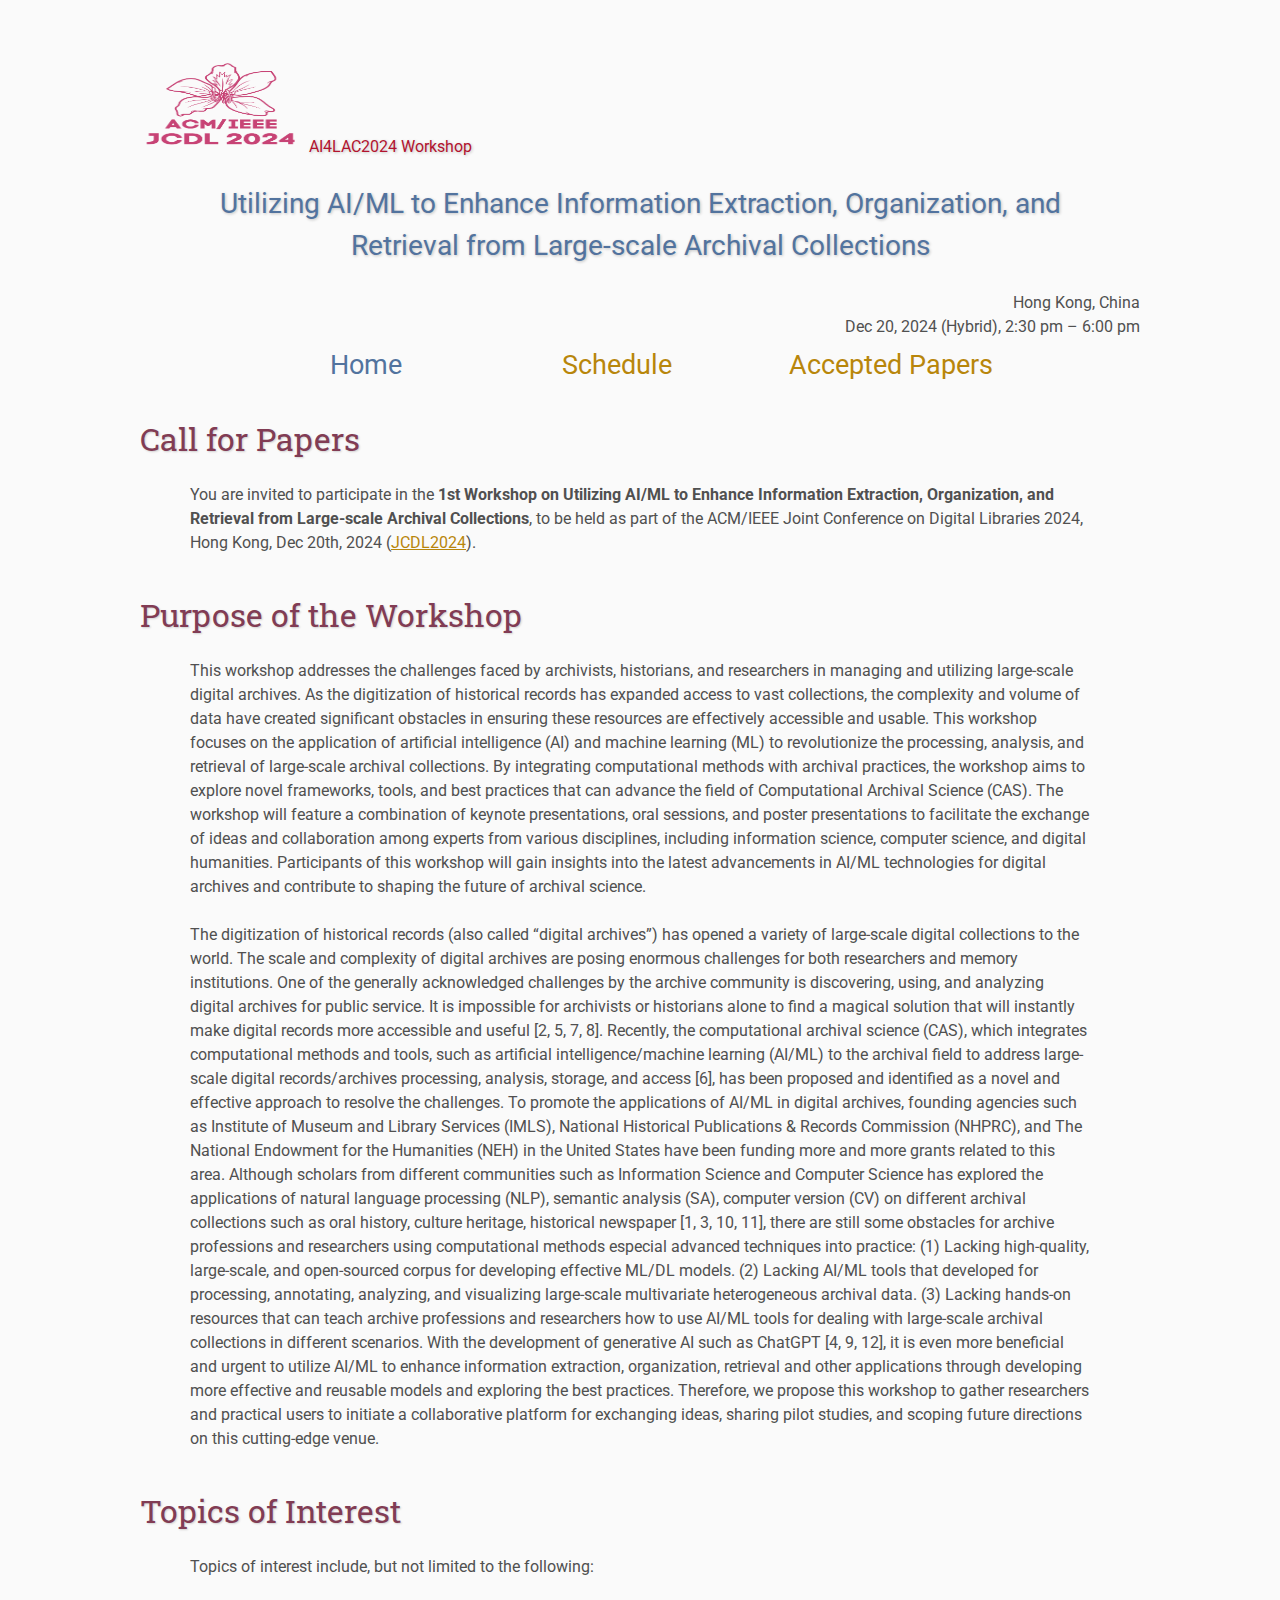
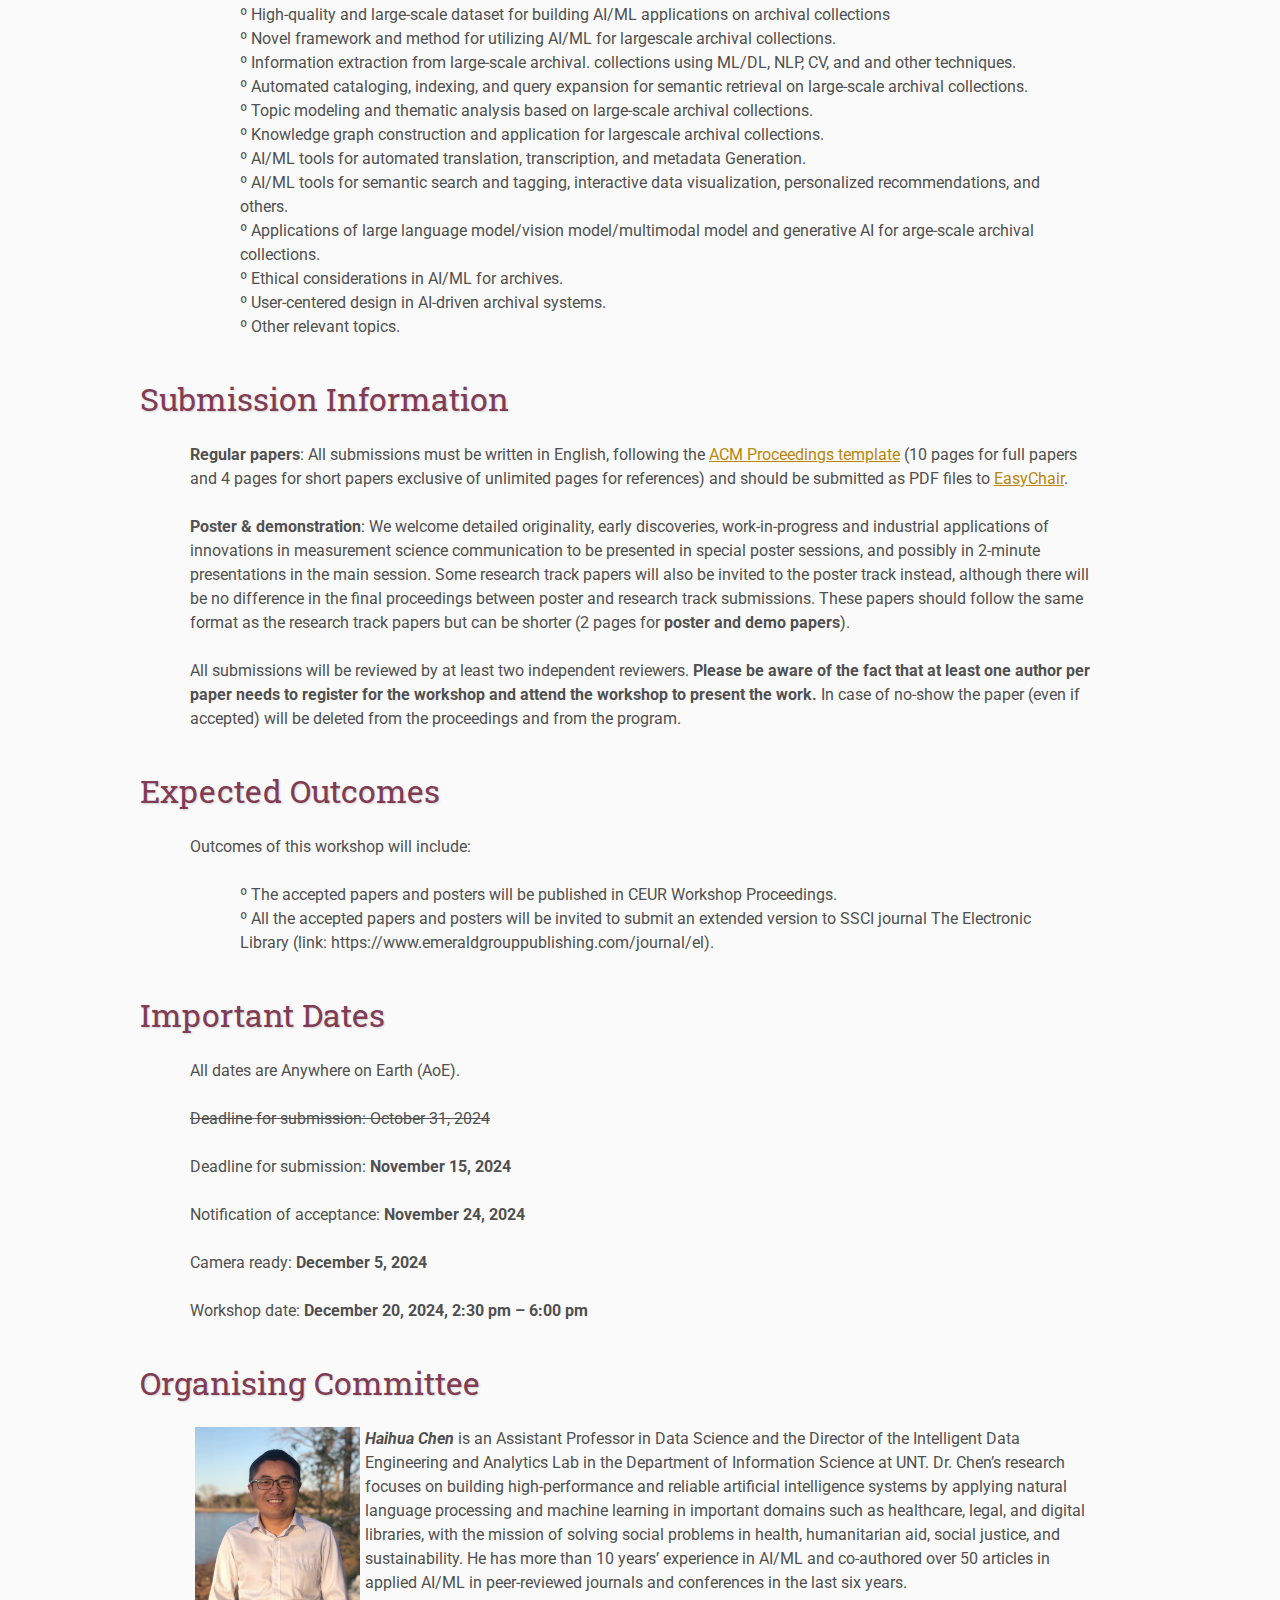
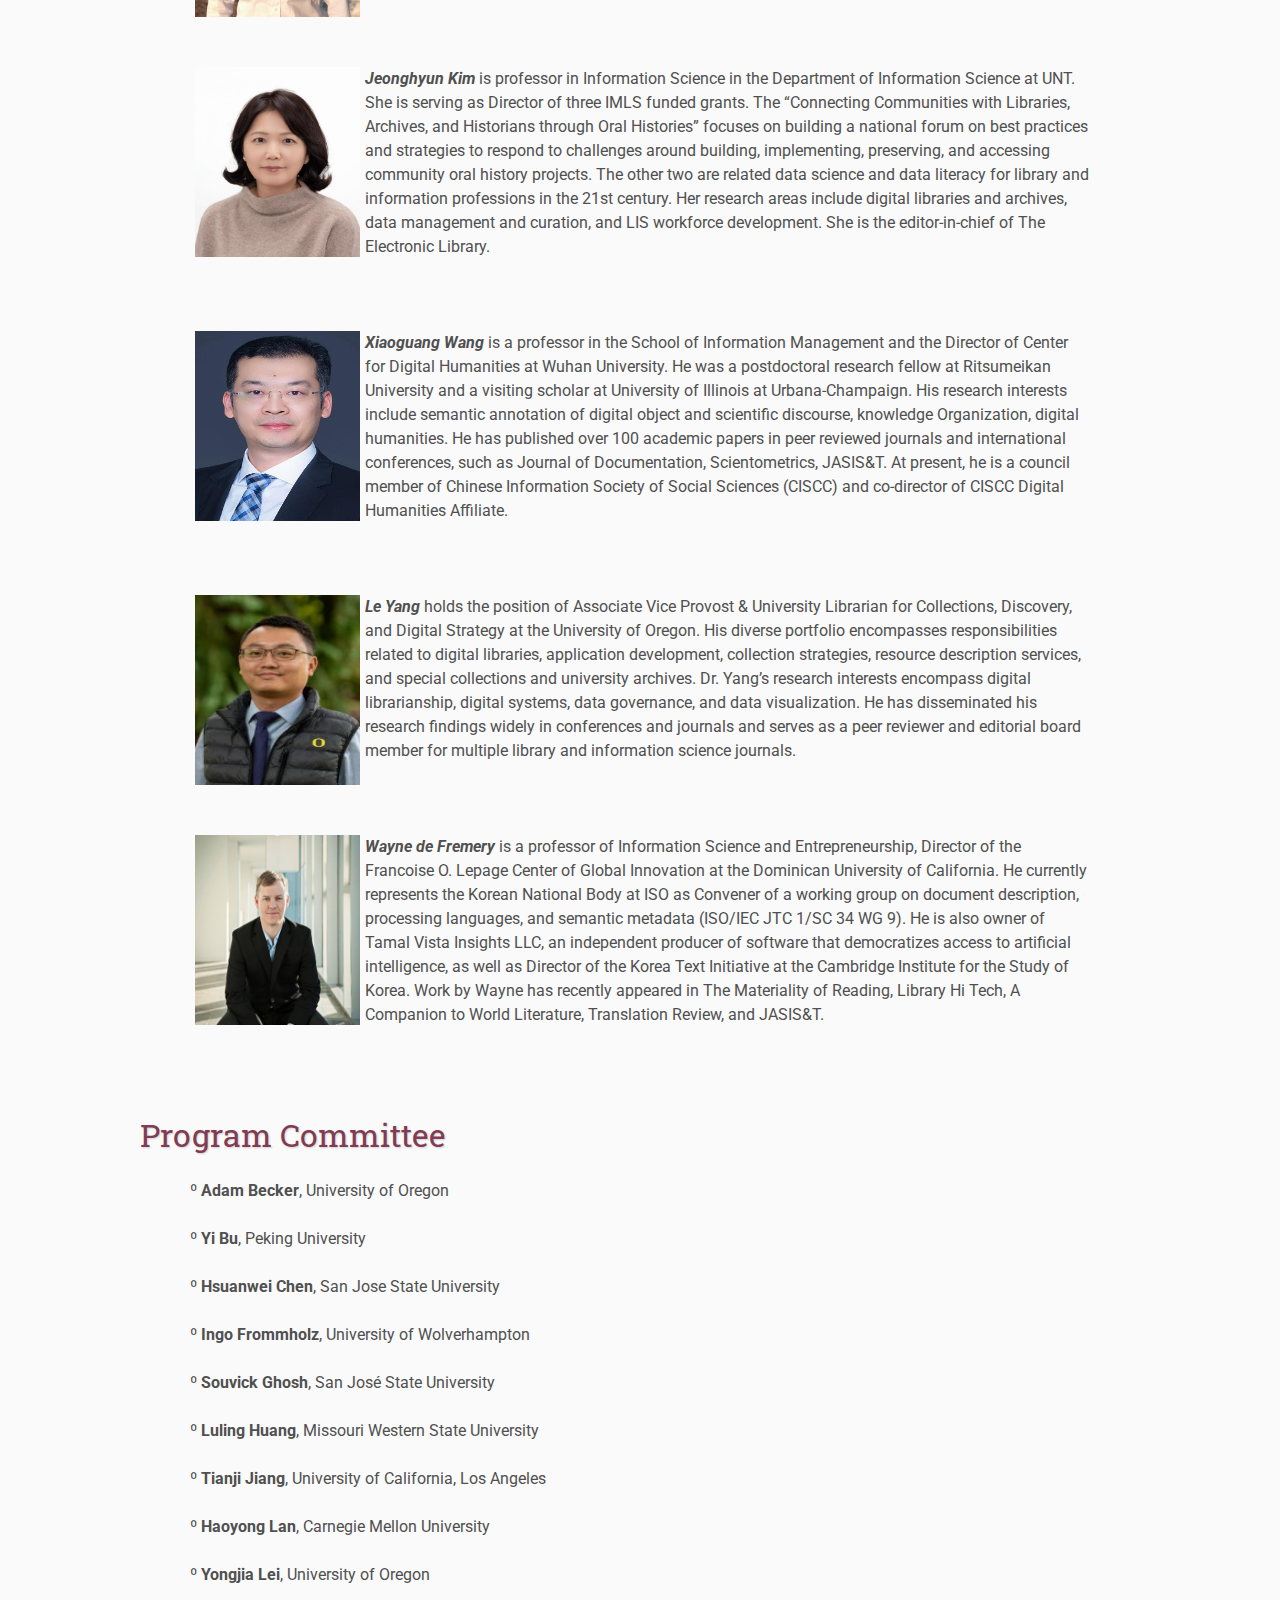
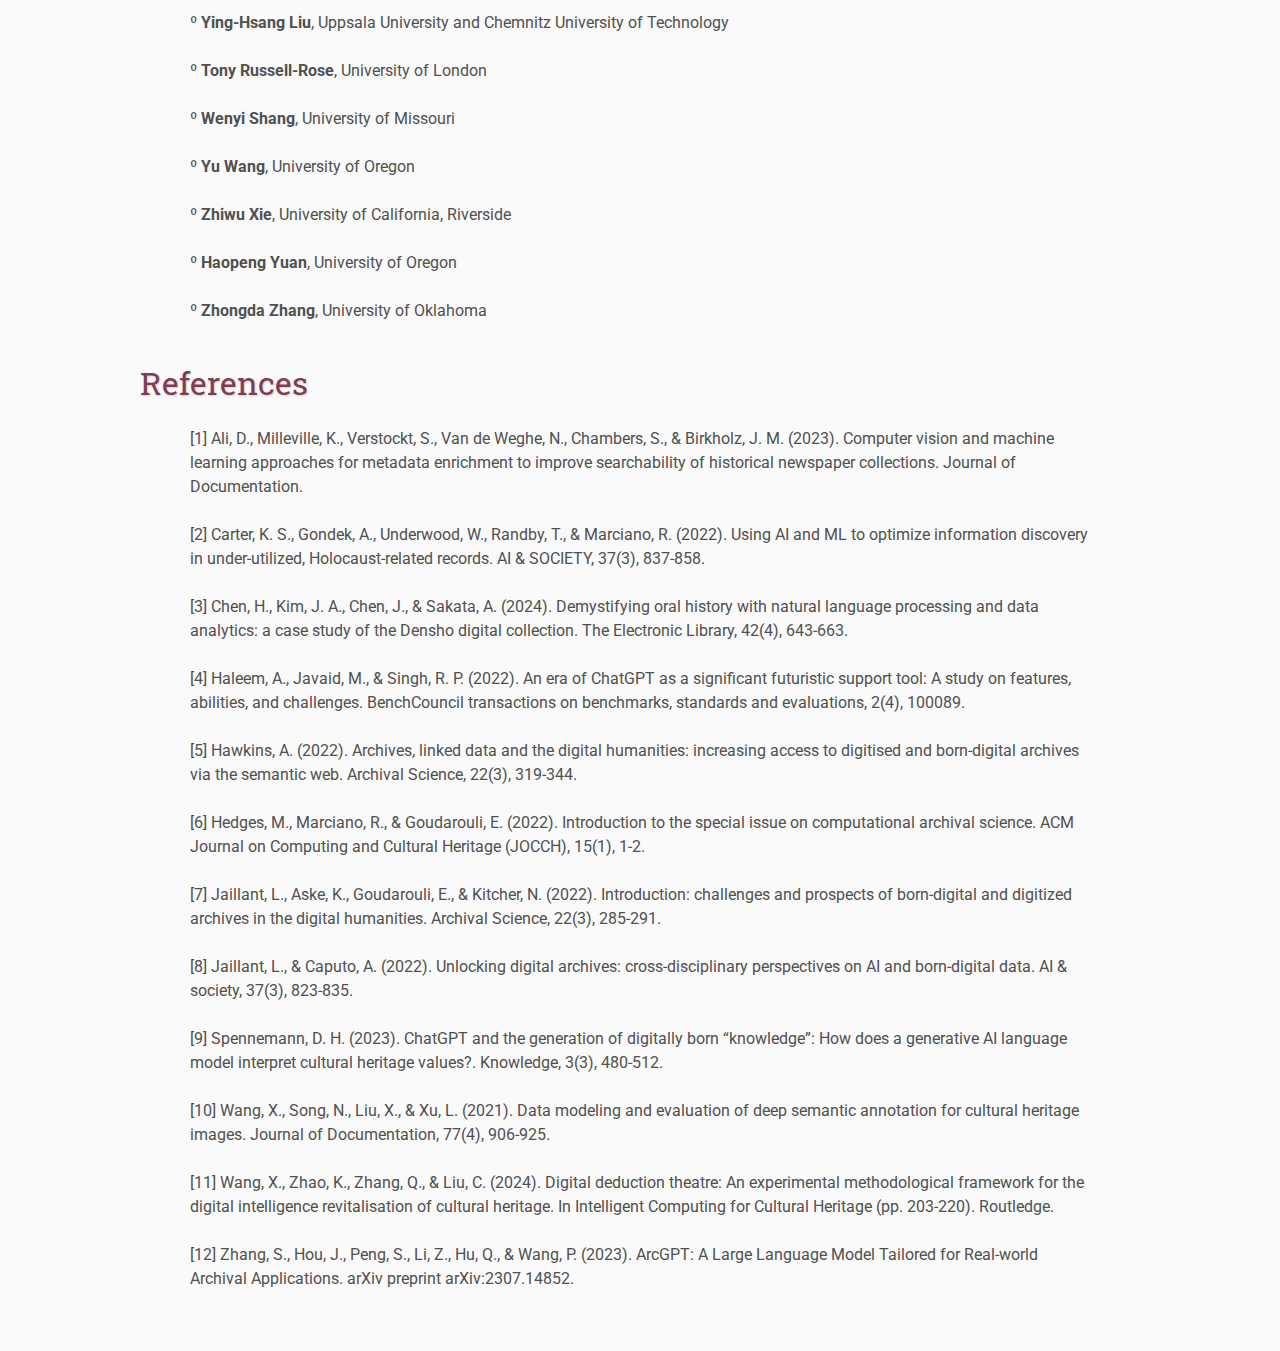
<file: index.html>
<!DOCTYPE html>
<html lang='en'>

<head>
    <base href=".">
    <link rel="shortcut icon" type="image/png" href="assets/favicon.png"/>
    <link rel="stylesheet" type="text/css" media="all" href="assets/main.css"/>
    <meta name="description" content="Conference Template">
    <meta name="resource-type" content="document">
    <meta name="distribution" content="global">
    <meta name="KeyWords" content="Conference">
    <title>JCDL2024 Workshop AI4LAC</title>
</head>
<!-- Google tag (gtag.js) -->
<script async src="https://www.googletagmanager.com/gtag/js?id=G-PVRDCS7M3W"></script>
<script>
  window.dataLayer = window.dataLayer || [];
  function gtag(){dataLayer.push(arguments);}
  gtag('js', new Date());

  gtag('config', 'G-PVRDCS7M3W');
</script>
<body>
    <img src="assets/jcdl2024-logo.png" alt="JCDL2024_LOGO"  width="165" height="92">
    <span class="title1">AI4LAC2024 Workshop</span><br>
	<p style="font-size: 28px; text-align: center; line-height: 1.5;" class="title2">
	    Utilizing AI/ML to Enhance Information Extraction, Organization, and Retrieval from Large-scale Archival Collections
	</p>
    <div align="right">
        Hong Kong, China
    </div>
    <div align="right">
        Dec 20, 2024 (Hybrid), 2:30 pm – 6:00 pm
    </div>
    <table class="navigation">
        <tr>
            <td class="navigation">
                <a class="current" title="Conference Home Page" href=".">Home</a>
            </td>
            <td class="navigation">
                <a title="Conference Program" href="program">Schedule</a> 
            </td>
	    <td class="navigation">
                <a title="Accepted Paper" href="paper">Accepted Papers</a> 
            </td>
        </tr>
    </table>
    <h2>Call for Papers</h2>
    <p>
        You are invited to participate in the <b>1st Workshop on Utilizing AI/ML to Enhance Information Extraction, Organization, and Retrieval from Large-scale Archival Collections</b>, to be held as part of the ACM/IEEE Joint Conference on Digital Libraries 2024, Hong Kong, Dec 20th, 2024 (<a href=" https://2024.jcdl.org/" target="_blank" rel="noopener noreferrer">JCDL2024</a>).
    </p>
    <h2>Purpose of the Workshop</h2>
    <p>
	This workshop addresses the challenges faced by archivists, historians, and researchers in managing and utilizing large-scale digital archives. As the digitization of historical records has expanded access to vast collections, the complexity and volume of data have created significant obstacles in ensuring these resources are effectively accessible and usable. This workshop focuses on the application of artificial intelligence (AI) and machine learning (ML) to revolutionize the processing, analysis, and retrieval of large-scale archival collections. By integrating computational methods with archival practices, the workshop aims to explore novel frameworks, tools, and best practices that can advance the field of Computational Archival Science (CAS). The workshop will feature a combination of keynote presentations, oral sessions, and poster presentations to facilitate the exchange of ideas and collaboration among experts from various disciplines, including information science, computer science, and digital humanities. Participants of this workshop will gain insights into the latest advancements in AI/ML technologies for digital archives and contribute to shaping the future of archival science.
    </p>
    <p>
	The digitization of historical records (also called “digital archives”) has opened a variety of large-scale digital collections to the world. The scale and complexity of digital archives are posing enormous challenges for both researchers and memory institutions. One of the generally acknowledged challenges by the archive community is discovering, using, and analyzing digital archives for public service. It is impossible for archivists or historians alone to find a magical solution that will instantly make digital records more accessible and useful [2, 5, 7, 8]. Recently, the computational archival science (CAS), which integrates computational methods and tools, such as artificial intelligence/machine learning (AI/ML) to the archival field to address large-scale digital records/archives processing, analysis, storage, and access [6], has been proposed and identified as a novel and effective approach to resolve the challenges. To promote the applications of AI/ML in digital archives, founding agencies such as Institute of Museum and Library Services (IMLS), National Historical Publications & Records Commission (NHPRC), and The National Endowment for the Humanities (NEH) in the United States have been funding more and more grants related to this area. Although scholars from different communities such as Information Science and Computer Science has explored the applications of natural language processing (NLP), semantic analysis (SA), computer version (CV) on different archival collections such as oral history, culture heritage, historical newspaper [1, 3, 10, 11], there are still some obstacles for archive professions and researchers using computational methods especial advanced techniques into practice: (1) Lacking high-quality, large-scale, and open-sourced corpus for developing effective ML/DL models. (2) Lacking AI/ML tools that developed for processing, annotating, analyzing, and visualizing large-scale multivariate heterogeneous archival data. (3) Lacking hands-on resources that can teach archive professions and researchers how to use AI/ML tools for dealing with large-scale archival collections in different scenarios. With the development of generative AI such as ChatGPT [4, 9, 12], it is even more beneficial and urgent to utilize AI/ML to enhance information extraction, organization, retrieval and other applications through developing more effective and reusable models and exploring the best practices. Therefore, we propose this workshop to gather researchers and practical users to initiate a collaborative platform for exchanging ideas, sharing pilot studies, and scoping future directions on this cutting-edge venue.
    </p>

    <h2>Topics of Interest</h2>
    <p>
        Topics of interest include, but not limited to the following:
    </p>
    <ul>
        <li>&ordm; High-quality and large-scale dataset for building AI/ML applications on archival collections</li>
        <li>&ordm; Novel framework and method for utilizing AI/ML for largescale archival collections.</li>
        <li>&ordm; Information extraction from large-scale archival. collections using ML/DL, NLP, CV, and and other techniques.</li>
        <li>&ordm; Automated cataloging, indexing, and query expansion for semantic retrieval on large-scale archival collections.</li> 
        <li>&ordm; Topic modeling and thematic analysis based on large-scale archival collections.</li>
        <li>&ordm; Knowledge graph construction and application for largescale archival collections.</li>
        <li>&ordm; AI/ML tools for automated translation, transcription, and metadata Generation.</li>
        <li>&ordm; AI/ML tools for semantic search and tagging, interactive data visualization, personalized recommendations, and others.</li>
        <li>&ordm; Applications of large language model/vision model/multimodal model and generative AI for arge-scale archival collections.</li>
        <li>&ordm; Ethical considerations in AI/ML for archives.</li>
        <li>&ordm; User-centered design in AI-driven archival systems.</li>
	<li>&ordm; Other relevant topics.</li>
    </ul>
    <h2>Submission Information</h2>
	<p>
		<b>Regular papers</b>: All submissions must be written in English, following the <a href="http://www.acm.org/publications/proceedings-template" target="_blank" rel="noopener noreferrer">ACM Proceedings template</a> (10 pages for full papers and 4 pages for short papers exclusive of unlimited pages for references) and should be submitted as PDF files to <a href="https://easychair.org/conferences/?conf=ai4lacworkshopjcdl20" target="_blank" rel="noopener noreferrer">EasyChair</a>.
	</p>
	<p>
		<b>Poster & demonstration</b>: We welcome detailed originality, early discoveries, work-in-progress and industrial applications of innovations in measurement science communication to be presented in special poster sessions, and possibly in 2-minute presentations in the main session. Some research track papers will also be invited to the poster track instead, although there will be no difference in the final proceedings between poster and research track submissions. These papers should follow the same format as the research track papers but can be shorter (2 pages for <b>poster and demo papers</b>).
	</p>
	<p>
		All submissions will be reviewed by at least two independent reviewers. <b>Please be aware of the fact that at least one author per paper needs to register for the workshop and attend the workshop to present the work.</b> In case of no-show the paper (even if accepted) will be deleted from the proceedings and from the program.
	</p>
	

    <h2>Expected Outcomes</h2>
    <p>
        Outcomes of this workshop will include:
    </p>
    <ul>
        <li>&ordm; The accepted papers and posters will be published in CEUR Workshop Proceedings.</li>
	<li>&ordm; All the accepted papers and posters will be invited to submit an extended version to SSCI journal The Electronic Library (link: https://www.emeraldgrouppublishing.com/journal/el).</li>
    </ul>
    <h2>Important Dates</h2>
    <p>
        All dates are Anywhere on Earth (AoE).
    </p>
    <p>
        <del>Deadline for submission: October 31, 2024</del>
    </p>
    <p>
        Deadline for submission: <b>November 15, 2024</b>
    </p>
    <p>
        Notification of acceptance: <b>November 24, 2024</b>
    </p>
    <p>
        Camera ready: <b>December 5, 2024</b>
    </p>
    <p>
        Workshop date: <b>December 20, 2024, 2:30 pm – 6:00 pm</b>
    </p>

    <h2>Organising Committee</h2>
	<p align="justify">
        	<img src="assets/chen.png" alt="Haihua Chen" style=" margin-left:5px;margin-right:5px;" width="165" height="190" class="u-pull-left" align="left">
		<i><b>Haihua Chen</b></i> is an Assistant Professor in Data Science and the Director of the Intelligent Data Engineering and Analytics Lab in the Department of Information Science at UNT. Dr. Chen’s research focuses on building high-performance and reliable artificial intelligence systems by applying natural language processing and machine learning in important domains such as healthcare, legal, and digital libraries, with the mission of solving social problems in health, humanitarian aid, social justice, and sustainability. He has more than 10 years’ experience in AI/ML and co-authored over 50 articles in applied AI/ML in peer-reviewed journals and conferences in the last six years.
	</p>
	<br>
	<p align="justify"> 
        	<img src="assets/jeonghyun_kim_2022.jpg" alt="Jeonghyun Kim" style=" margin-left:5px;margin-right:5px;" width="165" height="190" class="u-pull-left" align="left">
		<i><b>Jeonghyun Kim</b></i>  is professor in Information Science in the Department of Information Science at UNT. She is serving as Director of three IMLS funded grants. The “Connecting Communities with Libraries, Archives, and Historians through Oral Histories” focuses on building a national forum on best practices and strategies to respond to challenges around building, implementing, preserving, and accessing community oral history projects. The other two are related data science and data literacy for library and information professions in the 21st century. Her research areas include digital libraries and archives, data management and curation, and LIS workforce development. She is the editor-in-chief of The Electronic Library.
	</p>
	<br>
	<p align="justify">
       		<img src="assets/wang.jpg" alt="Xiaoguang Wang"  style=" margin-left:5px;margin-right:5px;" width="165" height="190" class="u-pull-left" align="left">
		<i><b>Xiaoguang Wang</b></i> is a professor in the School of Information Management and the Director of Center for Digital Humanities at Wuhan University. He was a postdoctoral research fellow at Ritsumeikan University and a visiting scholar at University of Illinois at Urbana-Champaign. His research interests include semantic annotation of digital object and scientific discourse, knowledge Organization, digital humanities. He has published over 100 academic papers in peer reviewed journals and international conferences, such as Journal of Documentation, Scientometrics, JASIS&T. At present, he is a council member of Chinese Information Society of Social Sciences (CISCC) and co-director of CISCC Digital Humanities Affiliate.
	</p>
       	</p>
	<br>
	<p align="justify">
	<img src="assets/ly2.jpg" alt="Le Yang"  style=" margin-left:5px;margin-right:5px;" width="165" height="190" class="u-pull-left" align="left">
	<i><b>Le Yang</b></i> holds the position of Associate Vice Provost & University Librarian for Collections, Discovery, and Digital Strategy at the University of Oregon. His diverse portfolio encompasses responsibilities related to digital libraries, application development, collection strategies, resource description services, and special collections and university archives. Dr. Yang’s research interests encompass digital librarianship, digital systems, data governance, and data visualization. He has disseminated his research findings widely in conferences and journals and serves as a peer reviewer and editorial board member for multiple library and information science journals.
	</p>
	<br>
	<p align="justify"> 
        	<img src="assets/wayne.png" alt="Wayne de Fremery"  style=" margin-left:5px;margin-right:5px;" width="165" height="190" class="u-pull-left" align="left">
		<i><b>Wayne de Fremery</b></i> is a professor of Information Science and Entrepreneurship, Director of the Francoise O. Lepage Center of Global Innovation at the Dominican University of California. He currently represents the Korean National Body at ISO as Convener of a working group on document description, processing languages, and semantic metadata (ISO/IEC JTC 1/SC 34 WG 9). He is also owner of Tamal Vista Insights LLC, an independent producer of software that democratizes access to artificial intelligence, as well as Director of the Korea Text Initiative at the Cambridge Institute for the Study of Korea. Work by Wayne has recently appeared in The Materiality of Reading, Library Hi Tech, A Companion to World Literature, Translation Review, and JASIS&T.
	</p>
	<br>
<h2>Program Committee</h2>
	
<p>&ordm; <b>Adam Becker</b>, University of Oregon</p>
<p>&ordm; <b>Yi	Bu</b>, Peking University</p>
<p>&ordm; <b>Hsuanwei Chen</b>, San Jose State University</p>
<p>&ordm; <b>Ingo Frommholz</b>, University of Wolverhampton</p>
<p>&ordm; <b>Souvick Ghosh</b>, San José State University</p>
<p>&ordm; <b>Luling Huang</b>, Missouri Western State University</p>
<p>&ordm; <b>Tianji Jiang</b>, University of California, Los Angeles</p>
<p>&ordm; <b>Haoyong Lan</b>, Carnegie Mellon University</p>
<p>&ordm; <b>Yongjia Lei</b>, University of Oregon</p>
<p>&ordm; <b>Ying-Hsang	Liu</b>, Uppsala University and Chemnitz University of Technology</p>
<p>&ordm; <b>Tony Russell-Rose</b>, University of London</p>
<p>&ordm; <b>Wenyi Shang</b>, University of Missouri</p>
<p>&ordm; <b>Yu	Wang</b>, University of Oregon</p>
<p>&ordm; <b>Zhiwu Xie</b>, University of California, Riverside</p>
<p>&ordm; <b>Haopeng Yuan</b>, University of Oregon</p>
<p>&ordm; <b>Zhongda Zhang</b>, University of Oklahoma</p>

<h2>References</h2>
<p> [1] Ali, D., Milleville, K., Verstockt, S., Van de Weghe, N., Chambers, S., & Birkholz, J. M. (2023). Computer vision and machine learning approaches for metadata enrichment to improve searchability of historical newspaper collections. Journal of Documentation. </p>
<p> [2] Carter, K. S., Gondek, A., Underwood, W., Randby, T., & Marciano, R. (2022). Using AI and ML to optimize information discovery in under-utilized, Holocaust-related records. AI & SOCIETY, 37(3), 837-858. </p>
<p> [3] Chen, H., Kim, J. A., Chen, J., & Sakata, A. (2024). Demystifying oral history with natural language processing and data analytics: a case study of the Densho digital collection. The Electronic Library, 42(4), 643-663. </p>
<p> [4] Haleem, A., Javaid, M., & Singh, R. P. (2022). An era of ChatGPT as a significant futuristic support tool: A study on features, abilities, and challenges. BenchCouncil transactions on benchmarks, standards and evaluations, 2(4), 100089. </p>
<p> [5] Hawkins, A. (2022). Archives, linked data and the digital humanities: increasing access to digitised and born-digital archives via the semantic web. Archival Science, 22(3), 319-344. </p>
<p> [6] Hedges, M., Marciano, R., & Goudarouli, E. (2022). Introduction to the special issue on computational archival science. ACM Journal on Computing and Cultural Heritage (JOCCH), 15(1), 1-2. </p>
<p> [7] Jaillant, L., Aske, K., Goudarouli, E., & Kitcher, N. (2022). Introduction: challenges and prospects of born-digital and digitized archives in the digital humanities. Archival Science, 22(3), 285-291. </p>
<p> [8] Jaillant, L., & Caputo, A. (2022). Unlocking digital archives: cross-disciplinary perspectives on AI and born-digital data. AI & society, 37(3), 823-835. </p>
<p> [9] Spennemann, D. H. (2023). ChatGPT and the generation of digitally born “knowledge”: How does a generative AI language model interpret cultural heritage values?. Knowledge, 3(3), 480-512. </p>
<p> [10] Wang, X., Song, N., Liu, X., & Xu, L. (2021). Data modeling and evaluation of deep semantic annotation for cultural heritage images. Journal of Documentation, 77(4), 906-925. </p>
<p> [11] Wang, X., Zhao, K., Zhang, Q., & Liu, C. (2024). Digital deduction theatre: An experimental methodological framework for the digital intelligence revitalisation of cultural heritage. In Intelligent Computing for Cultural Heritage (pp. 203-220). Routledge. </p>
<p> [12] Zhang, S., Hou, J., Peng, S., Li, Z., Hu, Q., & Wang, P. (2023). ArcGPT: A Large Language Model Tailored for Real-world Archival Applications. arXiv preprint arXiv:2307.14852. </p>



</body>
</html>
</file>
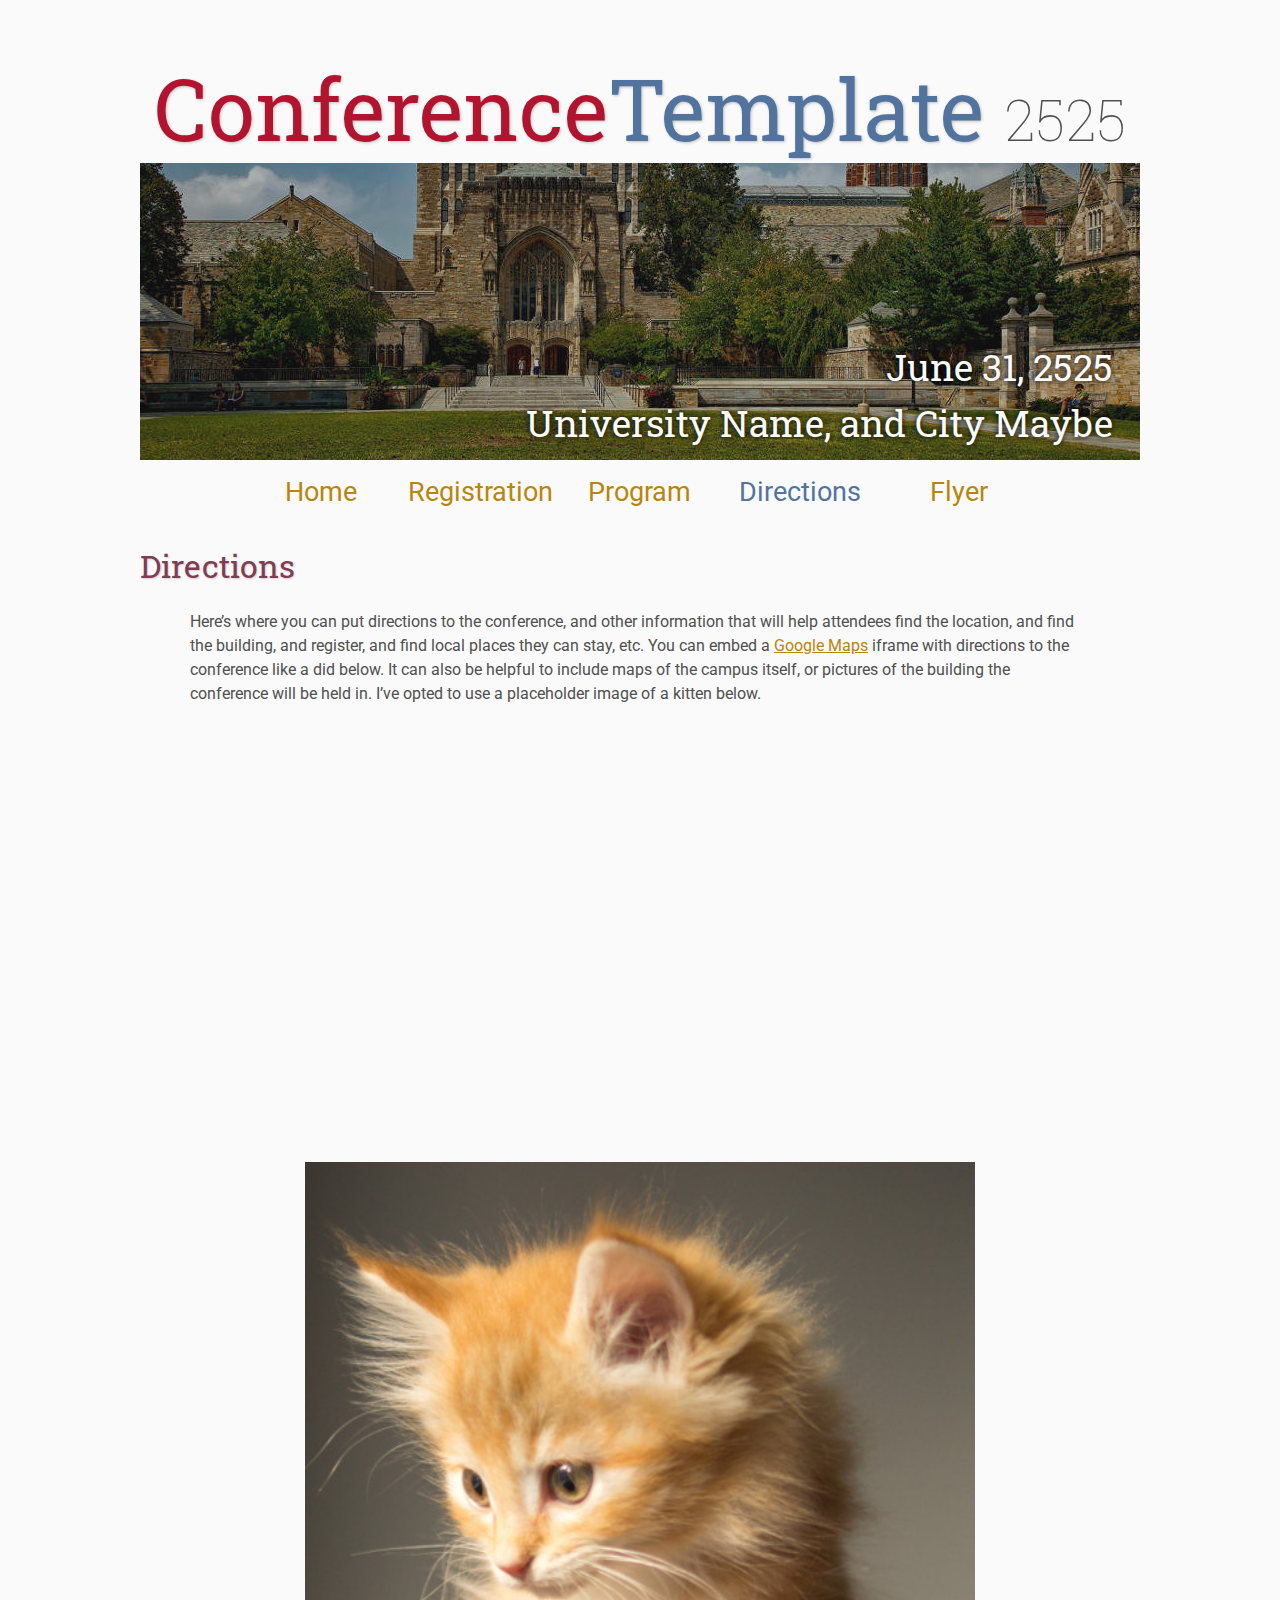
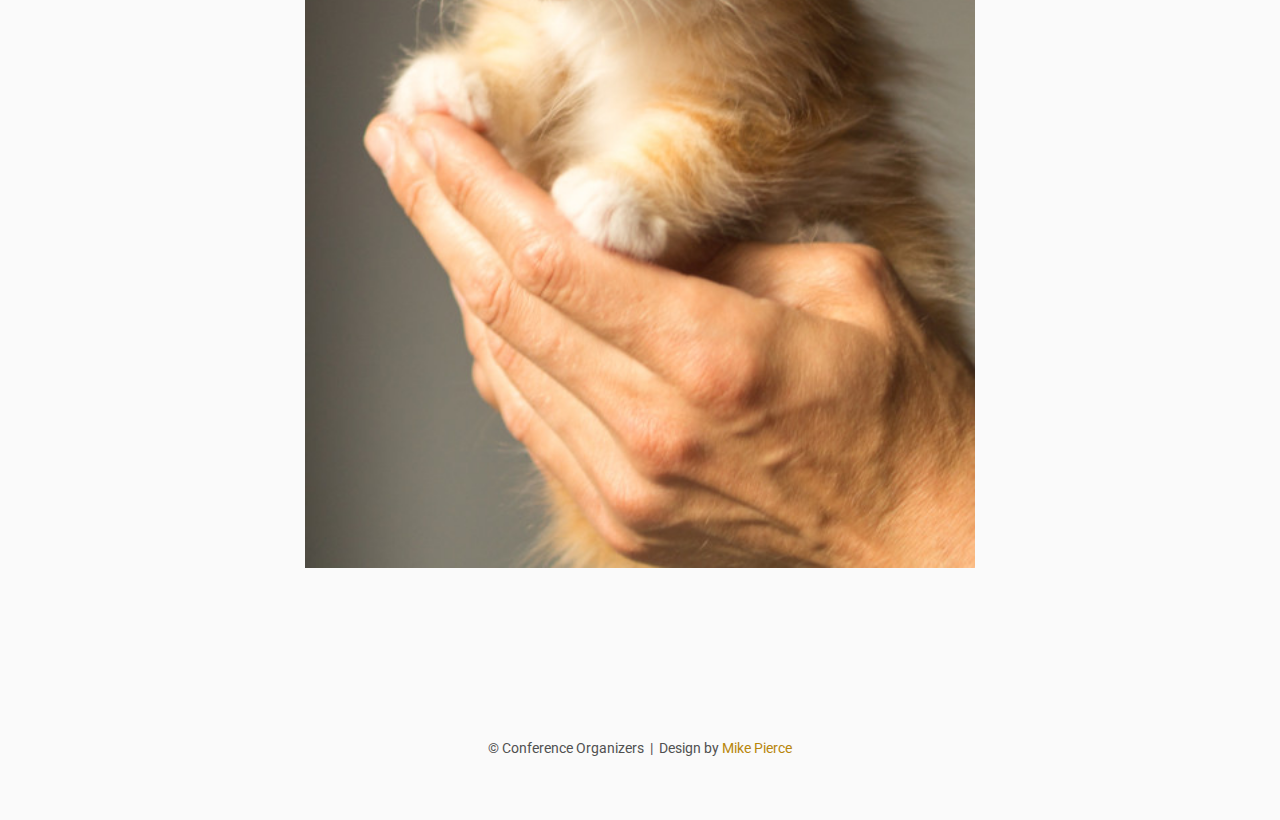
<file: directions/index.html>
<!DOCTYPE html>
<html lang='en'>

<head>
    <base href="..">
    <link rel="shortcut icon" type="image/png" href="assets/favicon.png"/>
    <link rel="stylesheet" type="text/css" media="all" href="assets/main.css"/>
    <meta name="description" content="Conference Template">
    <meta name="resource-type" content="document">
    <meta name="distribution" content="global">
    <meta name="KeyWords" content="Conference">
    <title>Directions | Conference Template</title>
</head>

<body>

    <div class="banner">
        <img src="assets/banner.jpg" alt="Conference Template Banner">
        <div class="top-left">
            <span class="title1">Conference</span><span class="title2">Template</span> <span class="year">2525</span>
        </div>
        <div class="bottom-right">
            June 31, 2525 <br> University Name, and City Maybe
        </div>
    </div>

    <table class="navigation">
        <tr>
            <td class="navigation">
                <a title="Conference Home Page" href=".">Home</a>
            </td>
            <td class="navigation">
                <a title="Register for the Conference" href="registration">Registration</a>
            </td>
            <td class="navigation">
                <a title="Conference Program" href="program">Program</a> 
            </td>
            <td class="navigation">
                <a class="current" title="Directions to the Conference" href="directions">Directions</a>
            </td>
            <td class="navigation">
                <a title="Conference Flyer" href="flyer">Flyer</a>
            </td>
        </tr>
    </table>


    <h2>Directions</h2>
    <p>
        Here&rsquo;s where you can put directions to the conference,
        and other information that will help attendees find the location,
        and find the building, and register, and find local places they can stay, etc.
        You can embed a <a href="https://www.google.com/maps">Google Maps</a> iframe
        with directions to the conference like a did below.
        It can also be helpful to include maps of the campus itself,
        or pictures of the building the conference will be held in.
        I&rsquo;ve opted to use a placeholder image of a kitten below.
    </p>

    <iframe class="directions" src="https://www.google.com/maps/embed?pb=!1m18!1m12!1m3!1d134998.56138929052!2d-121.98776790326531!3d37.869213445646146!2m3!1f0!2f0!3f0!3m2!1i1024!2i768!4f13.1!3m3!1m2!1s0x808ff431db2f96d1%3A0x8b99d90a20aa67de!2sMt+Diablo!5e0!3m2!1sen!2sus!4v1561787340910!5m2!1sen!2sus"></iframe>

    <img class="center" src="assets/kitten4.jpg" alt="This is just a kitten right now" id="kitten">

    <footer>
        &copy; Conference Organizers
        &nbsp;|&nbsp; Design by <a href="https://github.com/mikepierce">Mike Pierce</a>
    </footer>

</body>
</html>
</file>
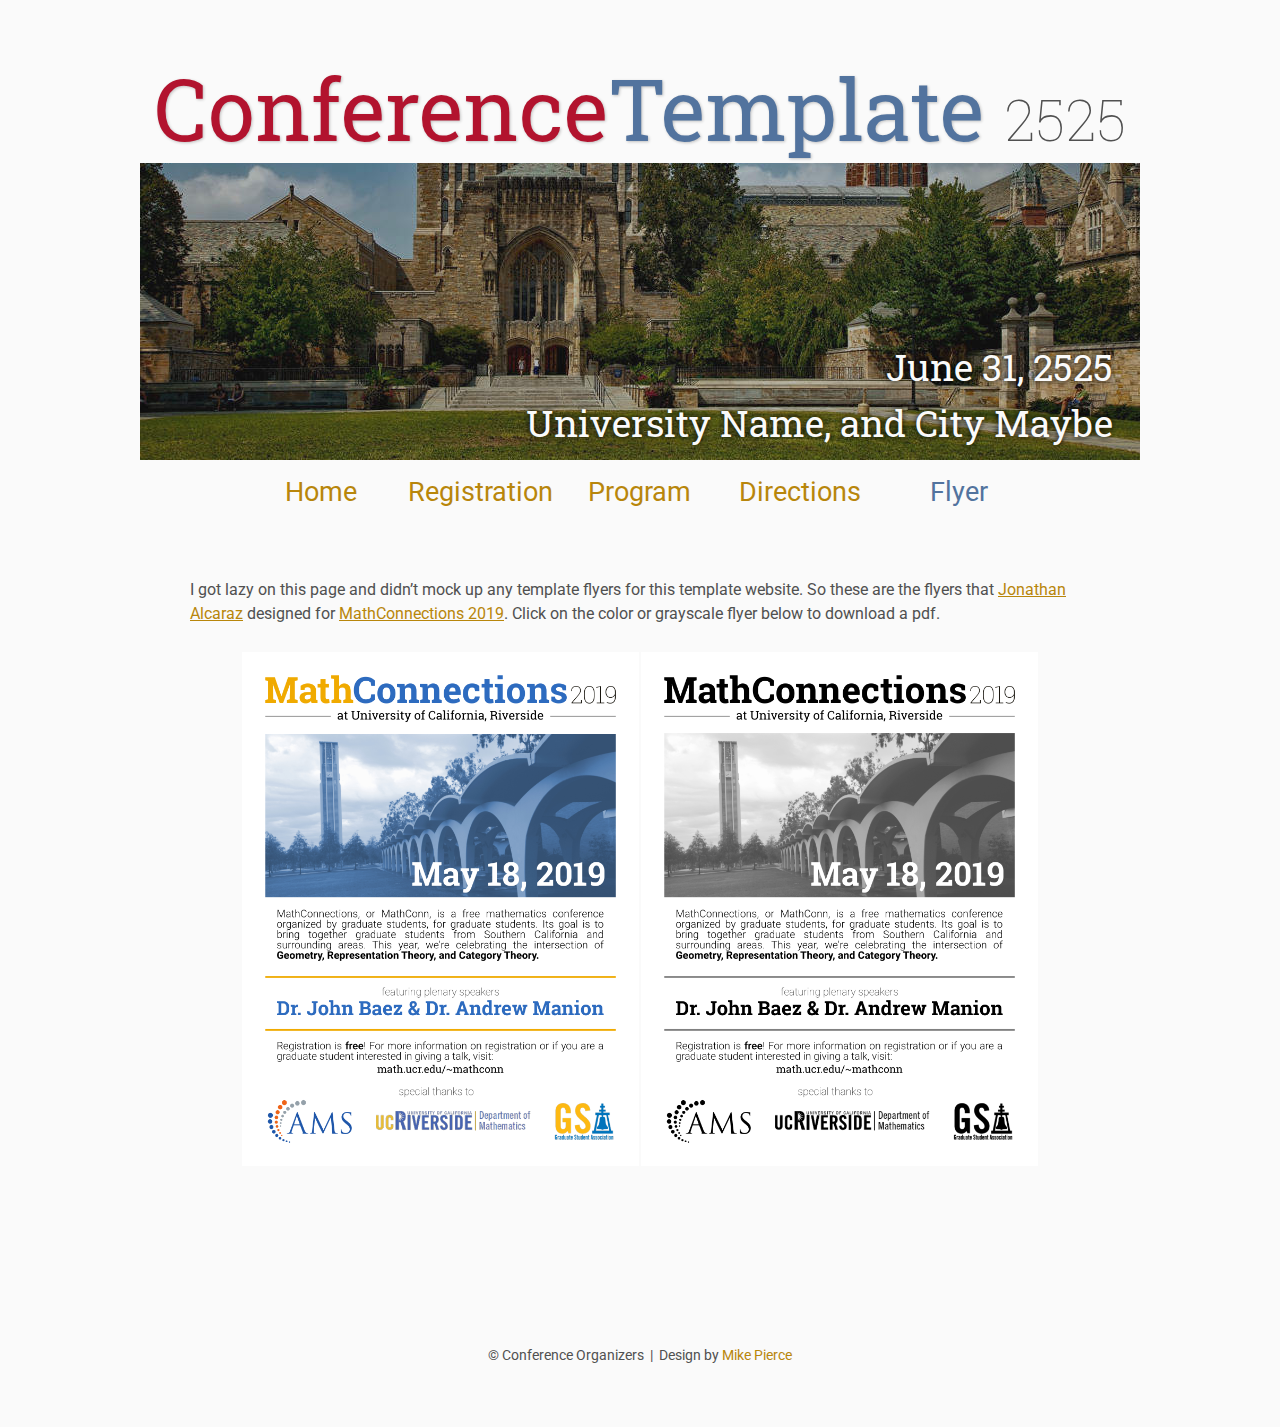
<file: flyer/index.html>
<!DOCTYPE html>
<html lang='en'>

<head>
    <base href="..">
    <link rel="shortcut icon" type="image/png" href="assets/favicon.png"/>
    <link rel="stylesheet" type="text/css" media="all" href="assets/main.css"/>
    <meta name="description" content="Conference Template">
    <meta name="resource-type" content="document">
    <meta name="distribution" content="global">
    <meta name="KeyWords" content="Conference">
    <title>Flyer | Conference Template</title>
</head>

<body>

    <div class="banner">
        <img src="assets/banner.jpg" alt="Conference Template Banner">
        <div class="top-left">
            <span class="title1">Conference</span><span class="title2">Template</span> <span class="year">2525</span>
        </div>
        <div class="bottom-right">
            June 31, 2525 <br> University Name, and City Maybe
        </div>
    </div>

    <table class="navigation">
        <tr>
            <td class="navigation">
                <a title="Conference Home Page" href=".">Home</a>
            </td>
            <td class="navigation">
                <a title="Register for the Conference" href="registration">Registration</a>
            </td>
            <td class="navigation">
                <a title="Conference Program" href="program">Program</a> 
            </td>
            <td class="navigation">
                <a title="Directions to the Conference" href="directions">Directions</a>
            </td>
            <td class="navigation">
                <a class="current" title="Conference Flyer" href="flyer">Flyer</a>
            </td>
        </tr>
    </table>

    <br>

    <p>
        I got lazy on this page and didn&rsquo;t mock up any template flyers for this template website.
        So these are the flyers that <a target="_blank" href="https://math.jonathanalcaraz.com/">Jonathan Alcaraz</a>
        designed for <a target="_blank" href="http://math.ucr.edu/~mathconn/">MathConnections 2019</a>.
        Click on the color or grayscale flyer below to download a pdf.
    </p>

    <table class="flyers">
        <tr>
            <td class="flyer">
                <a href="assets/MathConnections-Flyer.pdf">
                    <img src="assets/MathConnections-Flyer.png" alt="MathConnections Color Flyer" style="width:100%">
                </a>
            </td>
            <td class="flyer">
                <a href="assets/MathConnections-FlyerBW.pdf">
                    <img src="assets/MathConnections-FlyerBW.png" alt="MathConnections BW Flyer" style="width:100%">
                </a>
            </td>
        </tr>
    </table>

    <footer>
        &copy; Conference Organizers
        &nbsp;|&nbsp; Design by <a href="https://github.com/mikepierce">Mike Pierce</a>
    </footer>

</body>
</html>
</file>
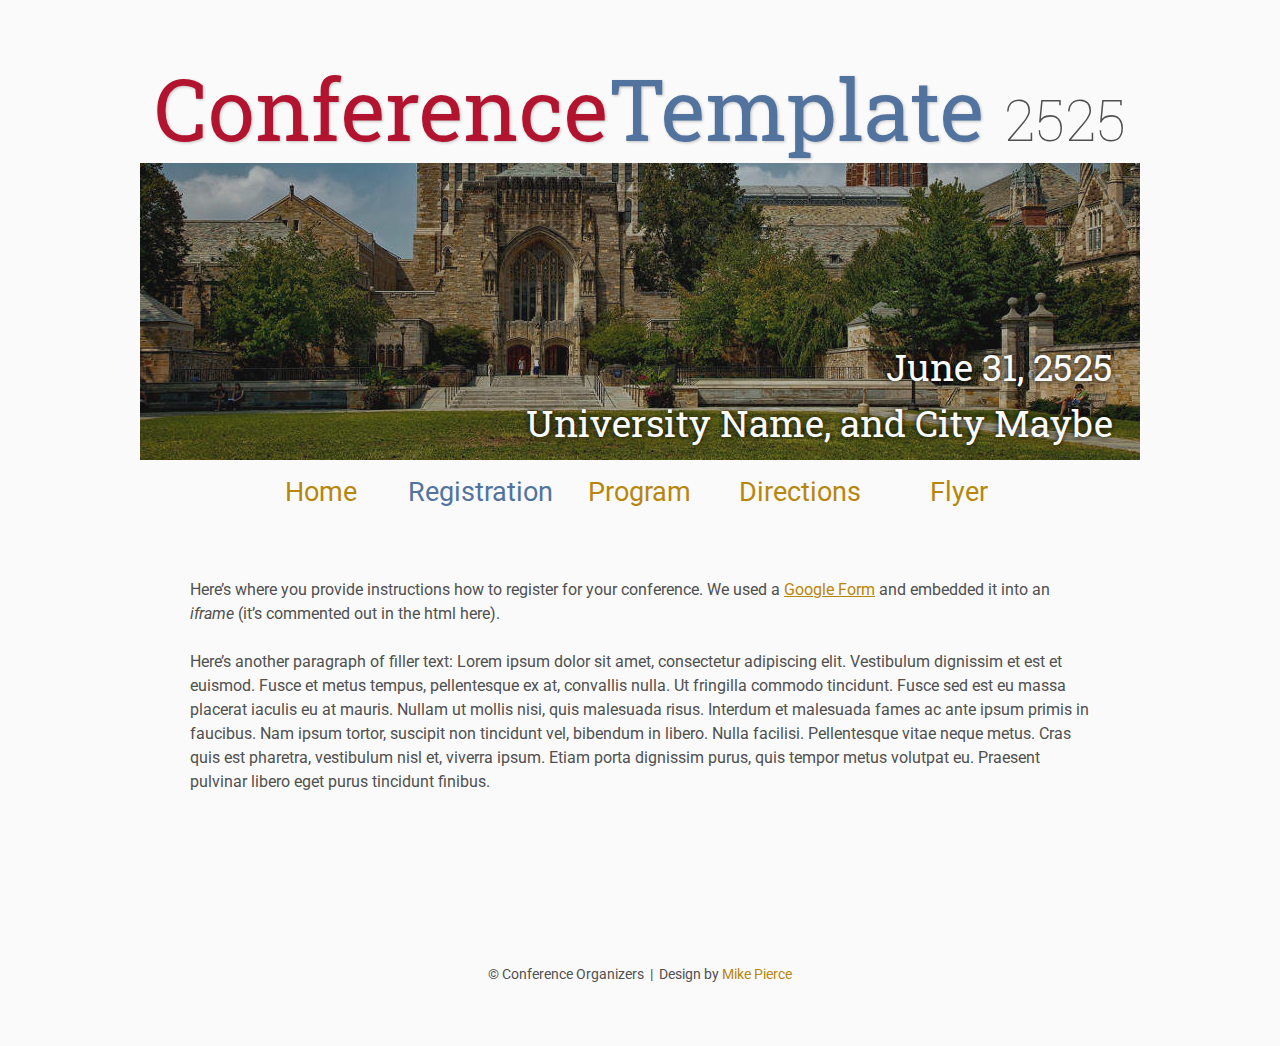
<file: registration/index.html>
<!DOCTYPE html>
<html lang='en'>

<head>
    <base href="..">
    <link rel="shortcut icon" type="image/png" href="assets/favicon.png"/>
    <link rel="stylesheet" type="text/css" media="all" href="assets/main.css"/>
    <meta name="description" content="Conference Template">
    <meta name="resource-type" content="document">
    <meta name="distribution" content="global">
    <meta name="KeyWords" content="Conference">
    <title>Registration | Conference Template</title>
</head>

<body>

    <div class="banner">
        <img src="assets/banner.jpg" alt="Conference Template Banner">
        <div class="top-left">
            <span class="title1">Conference</span><span class="title2">Template</span> <span class="year">2525</span>
        </div>
        <div class="bottom-right">
            June 31, 2525 <br> University Name, and City Maybe
        </div>
    </div>

    <table class="navigation">
        <tr>
            <td class="navigation">
                <a title="Conference Home Page" href=".">Home</a>
            </td>
            <td class="navigation">
                <a class="current" title="Register for the Conference" href="registration">Registration</a>
            </td>
            <td class="navigation">
                <a title="Conference Program" href="program">Program</a> 
            </td>
            <td class="navigation">
                <a title="Directions to the Conference" href="directions">Directions</a>
            </td>
            <td class="navigation">
                <a title="Conference Flyer" href="flyer">Flyer</a>
            </td>
        </tr>
    </table>

    <br>

    <p>
        Here&rsquo;s where you provide instructions how to register for your conference.
        We used a <a href="https://www.google.com/forms/about/">Google Form</a> 
        and embedded it into an <i>iframe</i> (it&rsquo;s commented out in the html here).
    </p>
    <!--
    <iframe class="registration" src="EMBED LINK FOR GOOGLE FORM HERE"></iframe>
    -->
    <p>
        Here&rsquo;s another paragraph of filler text:
        Lorem ipsum dolor sit amet, consectetur adipiscing elit. Vestibulum dignissim et est et euismod. Fusce et metus tempus, pellentesque ex at, convallis nulla. Ut fringilla commodo tincidunt. Fusce sed est eu massa placerat iaculis eu at mauris. Nullam ut mollis nisi, quis malesuada risus. Interdum et malesuada fames ac ante ipsum primis in faucibus. Nam ipsum tortor, suscipit non tincidunt vel, bibendum in libero. Nulla facilisi. Pellentesque vitae neque metus. Cras quis est pharetra, vestibulum nisl et, viverra ipsum. Etiam porta dignissim purus, quis tempor metus volutpat eu. Praesent pulvinar libero eget purus tincidunt finibus.
    </p>

    <footer>
        &copy; Conference Organizers
        &nbsp;|&nbsp; Design by <a href="https://github.com/mikepierce">Mike Pierce</a>
    </footer>

</body>
</html>
</file>
<file: assets/main.css>
/* main.css */

/* These are the colors and fonts used throughout the webpage.
 * I've listed them here so that a user may easily
 * do a search-and-replace for these to change the site theme.
 *   'Roboto',sans-serif; Font for the title text
 *   'Roboto-Slab',serif; Font for the body text 
 *   #fafafa; Background color of the site
 *   #505050; Foreground (text) color of the site
 *   #52739e; Navy, "Template" in the logo, current page in navigation, special titles in the Program
 *   #b2132e; Reddish, "Conference" in the logo, hover color for links
 *   #813c54; Heading color, titles in the Program
 *   #b8860b; Dark Goldenrod, color for links
 */

@import url('https://fonts.googleapis.com/css?family=Roboto%7CRoboto+Slab');

*{
    border:0;
    font:inherit;
    font-size:1em;
    margin:0;
    padding:0;
    vertical-align:baseline;
}

body{
    background-color: #fafafa;
    background-size: cover;
    background-attachment: fixed;
    color: #505050; 
    text-align:left;
    font-family:'Roboto',sans-serif;
    font-size:1em;
    line-height:1.5em;
    margin: 60px auto;
    width: 1000px;
}

a{color: #b8860b; text-decoration:none;}
a.current{color: #52739e;}
a.current:hover{color: #e82945;}
a:hover{color: #b2132e;}
a:active{color: #e82945;}
h1,h2,h3,h4{clear:left; color: #813c54; margin:1.5em 0em 1em 0em; font-family:'Roboto Slab',serif; text-shadow: 1px 1px 2px #d0d0d0;}
h1{font-size:2.67em;}
h2{font-size:2.00em;}
h3{font-size:1.67em;}
h4{font-size:1.33em;}
p{list-style:none; margin:24px auto 24px auto; padding:0px; width:900px; text-align:left;}
li a, p a {text-decoration:underline; text-decoration-color:#b8860b;}
ul{list-style:none; margin:24px auto 24px auto; padding:0px; width:800px; text-align:left;}
ul li{list-style:none; margin:0px auto 0px auto; padding:0px; text-align:left;}
i,em{font-style:italic;}
b,strong{font-weight:bold;}
sup{
    vertical-align: super;
    font-size: 0.8em;
    line-height: 0;
}
sub{
    vertical-align: sub;
    font-size: 0.8em;
    line-height: 0;
}
table{
    width: 1000px;
    margin: 12px auto 24px auto;
    float: center;
    /* UNCOMMENT THIS FOR DEBUGGING THE ALIGNMENT */
    /*border: 1px solid black;*/
}
th,td{
    text-align: left;
    /* UNCOMMENT THIS FOR DEBUGGING THE ALIGNMENT */
    /*border: 1px solid black;*/
}

/* Website Banner */
.banner {position: relative; font-family:'Roboto Slab',serif;}
.top-left {font-size:5.33em; color: #505050; background: #fafafa; text-align: center; width: 1000px; height: 67px; position: absolute; padding: 36px 0 0 0; top: 0px;}
.bottom-right {font-size:2.33em; color: #fafafa; line-height: 1.5em; width: auto; height: 100px; padding: 0px 27px 27px 0px; text-align: right; position: absolute; bottom: 0px; right: 0px; text-shadow: 0px 0px 6px #000000;}

/* Conference Title Logo */
.title1{color: #b2132e; text-shadow: 1px 1px 3px #c0c0c0;} 
.title2{color: #52739e; text-shadow: 1px 1px 3px #c0c0c0;}
.year{color: #505050; font-size:0.67em; font-weight: lighter;}

/* Navigation Links (Home, Registration, etc) */
table.navigation{width:800px;}
td.navigation{font-size:1.67em; white-space:nowrap; width:20%; text-align:center; vertical-align:middle; padding:0px 0px 0px 0px;}

/* Sponsor Images */
table.sponsors{width:800px;}
td.sponsor{white-space:nowrap; width:33%; text-align:center; vertical-align:middle; padding:0px 0px 0px 0px;}
td.sponsor img{width: 100%}

/* The Table on the Program Page */
td.room{padding: 4px 12px 4px 4px; width: 90%; vertical-align:bottom; font-size:1.67em; color: #52739e; height:32px;}
td.date{white-space:nowrap; width:130px; text-align:right; vertical-align:top; padding:4px 16px 0px 0px;}
td.title{padding: 4px 12px 4px 4px; width: 90%; vertical-align:top; font-size:1.5em; color: #813c54; height:32px; font-family:'Roboto Slab',serif; text-shadow: 1px 1px 2px #d0d0d0; }
td.title-special{padding: 4px 12px 4px 4px; width: 90%; vertical-align:top; font-size:1.67em; color: #52739e; height:32px; font-family:'Roboto Slab',serif; text-shadow: 1px 1px 2px #d0d0d0;}
td.speaker{padding: 4px 12px 4px 4px; font-style: italic; font-size:1em; max-height:999999px}
td.abstract{padding: 4px 12px 12px 4px; font-size:1em; max-height:999999px}
td.abstract img{display: block; margin: 4px auto 8px auto}
table.plenary{padding-top: 8px; background: #ffffff;}

/* Registration and Directions iframes and Images */
iframe.registration{display:block; margin:1em auto 2em auto; width:700px; height:1400px; border:none;}
iframe.directions{display:block; margin:1em auto 2em auto; width:800px; height:400px; border:none;}
img.center{display:block; width:67%; margin:1em auto 2em auto;}

/* Flyer Images */
table.flyers{width:800px;}
td.flyer{white-space:nowrap; width:50%; text-align:center; vertical-align:middle; padding:0px 0px 0px 0px;}
td.sponsor img{width: 100%}

footer{font-size:0.875em; margin-top:12em; text-align:center;}

/* My hacky way of making the site mobile-friendly */
@media only screen and (max-width: 1100px) {
    h2{font-size:3.00em;}
    p{font-size:1.5em; line-height:1.5em;}
    th,td,tr{font-size:1.5em; line-height:1.5em;}
    td.date{font-size:1em; padding-top:0.5em;}
    td.navigation{font-size:1.5em; padding:0px 20px 0px 20px;}
    table.footer{font-size:0.33em;}
}
</file>
